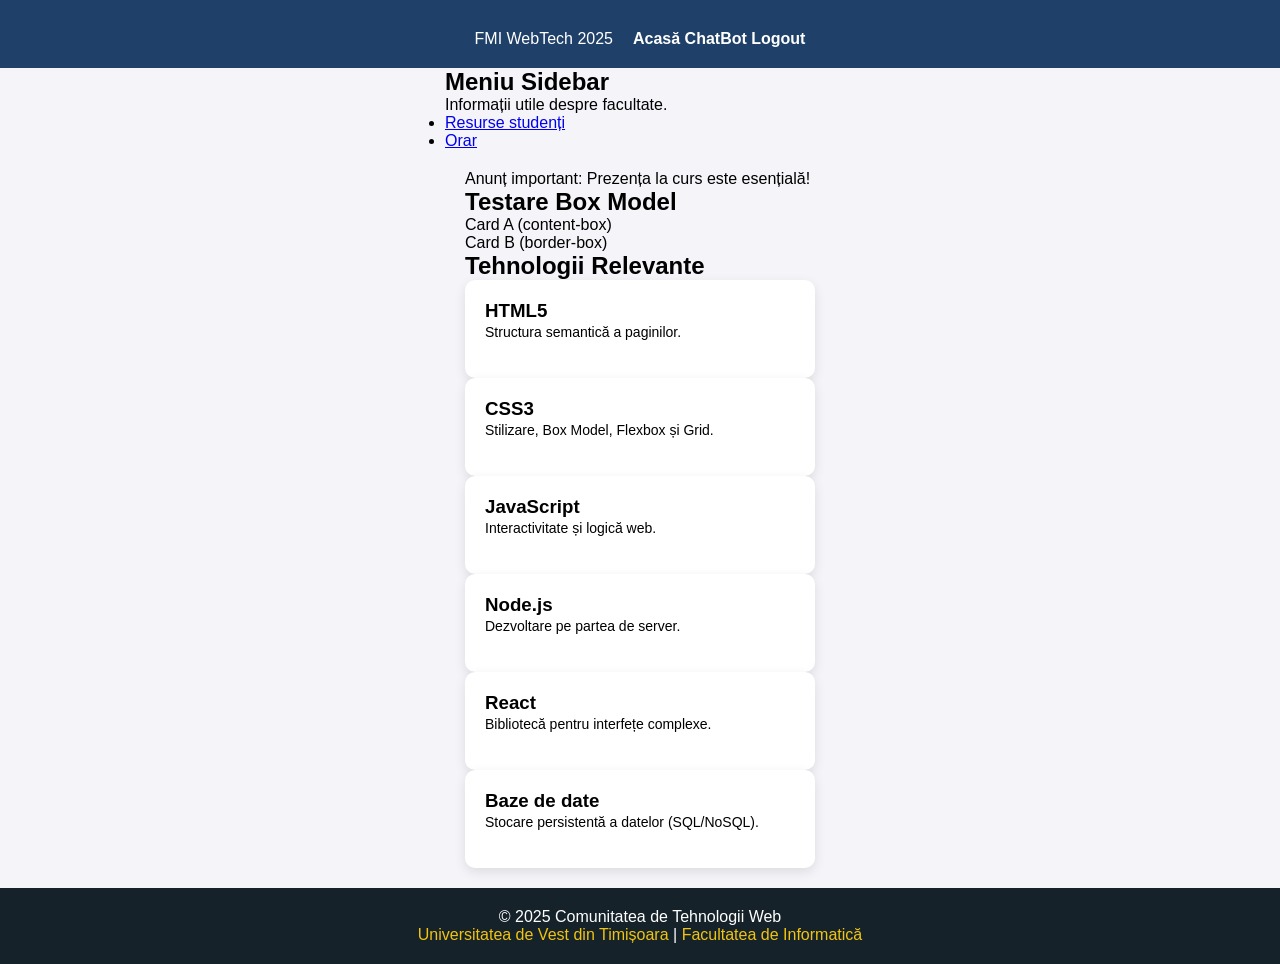
<file: lab4/index.html>
<!DOCTYPE html>
<html lang="ro">
<head>
    <meta charset="UTF-8">
    <meta name="viewport" content="width=device-width, initial-scale=1.0">
    <title>Acasă - Comunitatea de Tehnologii Web</title>
    <link rel="stylesheet" href="../CSS/home_style.css">
</head>
<body>
    <header>
        <div class="container">
            <!-- Pasul 3: Flexbox Navigation Bar -->
            <nav class="flex-nav">
                <div class="brand">FMI WebTech 2025</div>
                <div class="nav-links">
                    <a href="#">Acasă</a>
                    <a href="chatbot.html">ChatBot</a>
                    <a href="login.html">Logout</a>
                </div>
            </nav>
        </div>
    </header>

    <!-- Pasul 5: Layout Responsiv (Sidebar + Main) -->
    <div class="container layout">
        <aside class="sidebar">
            <h2>Meniu Sidebar</h2>
            <p>Informații utile despre facultate.</p>
            <ul>
                <li><a href="#">Resurse studenți</a></li>
                <li><a href="#">Orar</a></li>
            </ul>
        </aside>

        <main class="main-content">
            <!-- Pasul 1: Selectori CSS -->
            <section class="mb-section">
                <p class="important">Anunț important: Prezența la curs este esențială!</p>
            </section>

            <!-- Pasul 2: CSS Box Model -->
            <section class="mb-section">
                <h2>Testare Box Model</h2>
                <div class="box-model-container">
                    <div class="card-a">Card A (content-box)</div>
                    <div class="card-b">Card B (border-box)</div>
                </div>
            </section>

            <!-- Pasul 4: Galerie CSS Grid (6 carduri) -->
            <section>
                <h2>Tehnologii Relevante</h2>
                <div class="gallery">
                    <div class="column">
                        <h3>HTML5</h3>
                        <p>Structura semantică a paginilor.</p>
                    </div>
                    <div class="column">
                        <h3>CSS3</h3>
                        <p>Stilizare, Box Model, Flexbox și Grid.</p>
                    </div>
                    <div class="column">
                        <h3>JavaScript</h3>
                        <p>Interactivitate și logică web.</p>
                    </div>
                    <div class="column">
                        <h3>Node.js</h3>
                        <p>Dezvoltare pe partea de server.</p>
                    </div>
                    <div class="column">
                        <h3>React</h3>
                        <p>Bibliotecă pentru interfețe complexe.</p>
                    </div>
                    <div class="column">
                        <h3>Baze de date</h3>
                        <p>Stocare persistentă a datelor (SQL/NoSQL).</p>
                    </div>
                </div>
            </section>
        </main>
    </div>

    <footer>
        <div class="container">
            <p>&copy; 2025 Comunitatea de Tehnologii Web</p>
            <p>
                <a href="#">Universitatea de Vest din Timișoara</a> |
                <a href="#">Facultatea de Informatică</a>
            </p>
        </div>
    </footer>
</body>
</html>
</file>
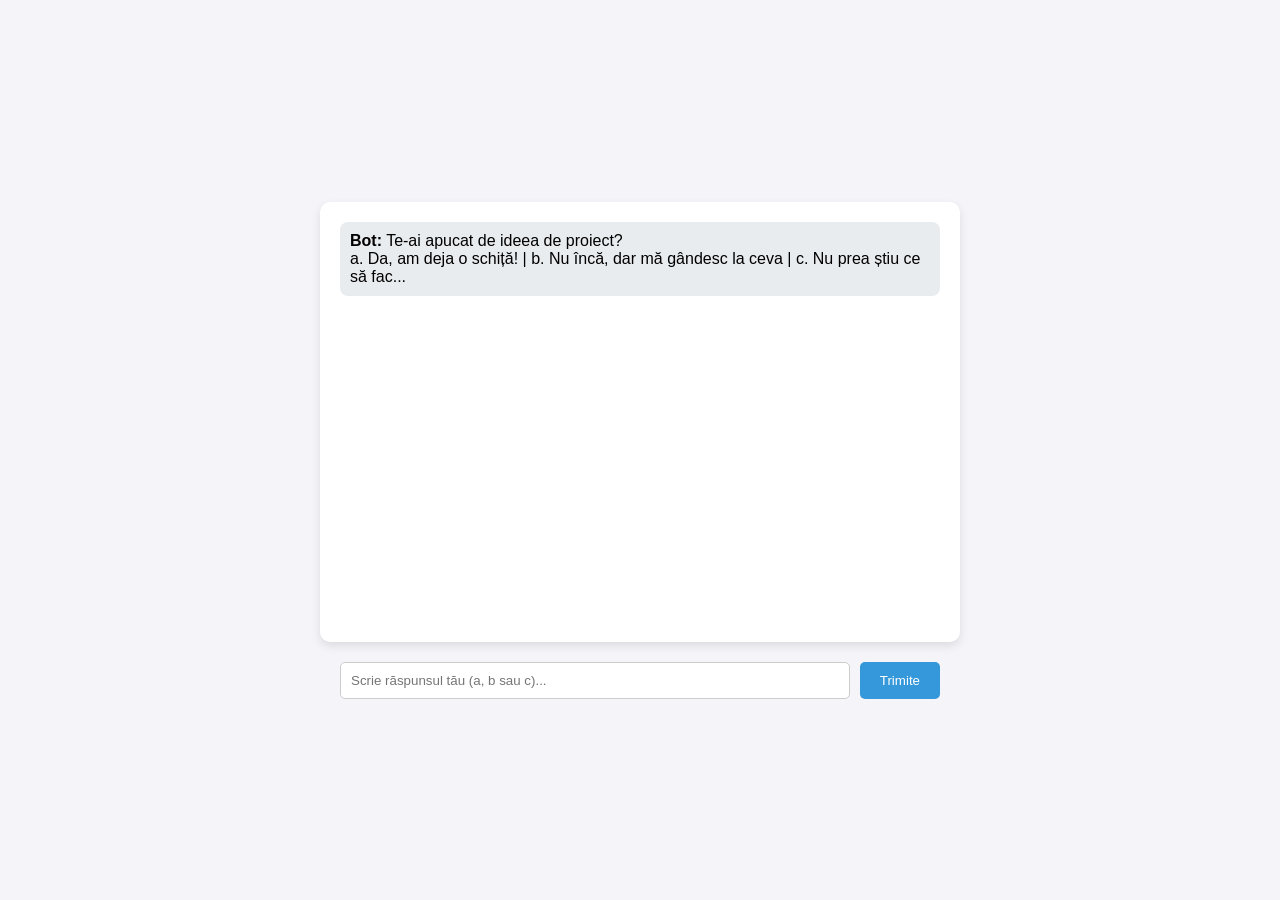
<file: HTML/chatbot.html>
<!DOCTYPE html>
<html lang="ro">
<head>
    <meta charset="UTF-8">
    <meta name="viewport" content="width=device-width, initial-scale=1.0">
    <title>Chatbot</title>
    <link rel="stylesheet" href="../CSS/style.css">
    <link rel="stylesheet" href="../CSS/chatbot_style.css">
</head>
<body>
    <div class="chat-container" id="chat-container"></div>
    <form id="chat-form">
        <input type="text" id="user-input" placeholder="Scrie răspunsul tău (a, b sau c)..." required>
        <button type="submit">Trimite</button>
    </form>
    <script src="../JS/chatbot_js.js"></script>
</body>
</html>
</file>
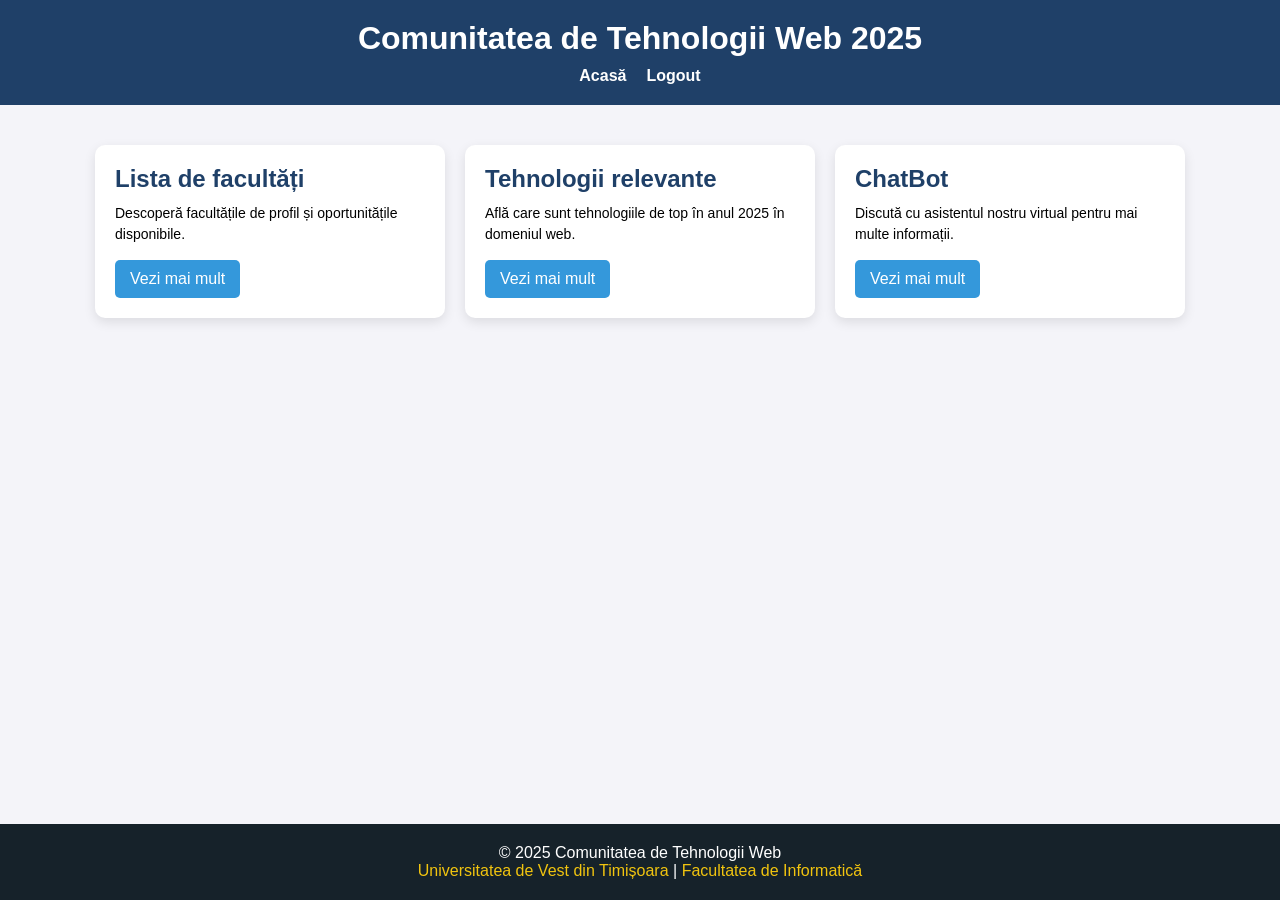
<file: HTML/home.html>
<!DOCTYPE html>
<html lang="ro">
<head>
    <meta charset="UTF-8">
    <meta name="viewport" content="width=device-width, initial-scale=1.0">
    <title>Acasă</title>
    <link rel="stylesheet" href="../CSS/home_style.css">
</head>
<body>
    <header>
        <div class="container">
            <h1>Comunitatea de Tehnologii Web 2025</h1>
            <nav>
                <a href="#">Acasă</a>
                <a href="login.html">Logout</a>
            </nav>
        </div>
    </header>
    <main class="container">
        <section class="columns">
            <div class="column">
                <h2>Lista de facultăți</h2>
                <p>Descoperă facultățile de profil și oportunitățile disponibile.</p>
                <a href="universities.html" class="btn">Vezi mai mult</a>
            </div>
            <div class="column">
                <h2>Tehnologii relevante</h2>
                <p>Află care sunt tehnologiile de top în anul 2025 în domeniul web.</p>
                <a href="#" class="btn">Vezi mai mult</a>
            </div>
            <div class="column">
                <h2>ChatBot</h2>
                <p>Discută cu asistentul nostru virtual pentru mai multe informații.</p>
                <a href="chatbot.html" class="btn">Vezi mai mult</a>
            </div>
        </section>
    </main>
    <footer>
        <div class="container">
            <p>&copy; 2025 Comunitatea de Tehnologii Web</p>
            <p>
                <a href="#">Universitatea de Vest din Timișoara</a> |
                <a href="#">Facultatea de Informatică</a>
            </p>
        </div>
    </footer>
</body>
</html>
</file>
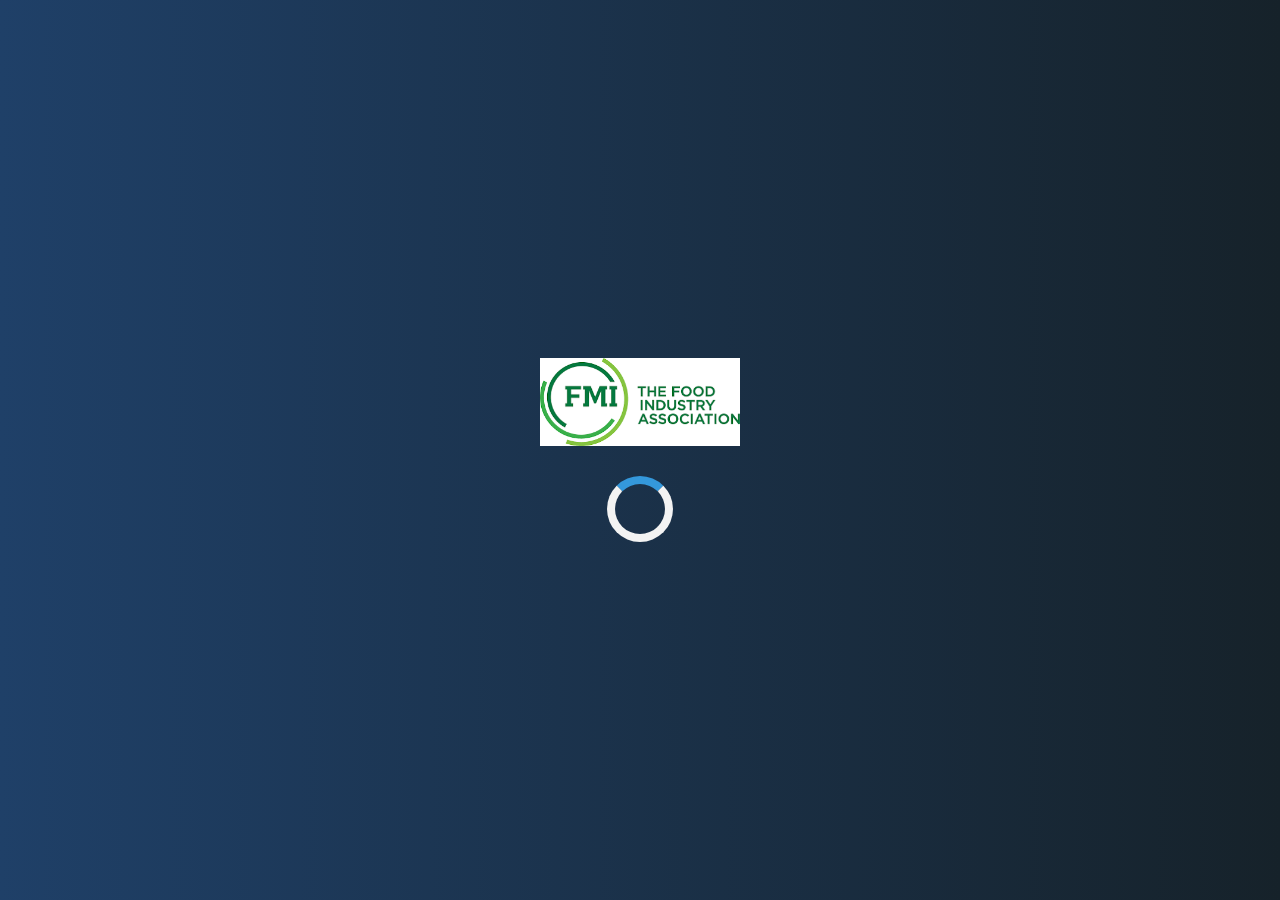
<file: HTML/loading.html>
<!DOCTYPE html>
<html lang="en">
<head>
<meta charset="UTF-8">
<meta name="viewport" content="width=device-width, initial-scale=1.0">
<title>Loading...</title>
<meta http-equiv="refresh" content="2;url=login.html">
<link rel="stylesheet" href="../CSS/style.css">
<link rel="stylesheet" href="../CSS/loading_style.css">
</head>
<body>
<div class="loading-container">
<img src="../MEDIA/logo.png" alt="Logo FMI" class="logo">
<div class="loader"></div>
</div>
</body>
</html>
</file>
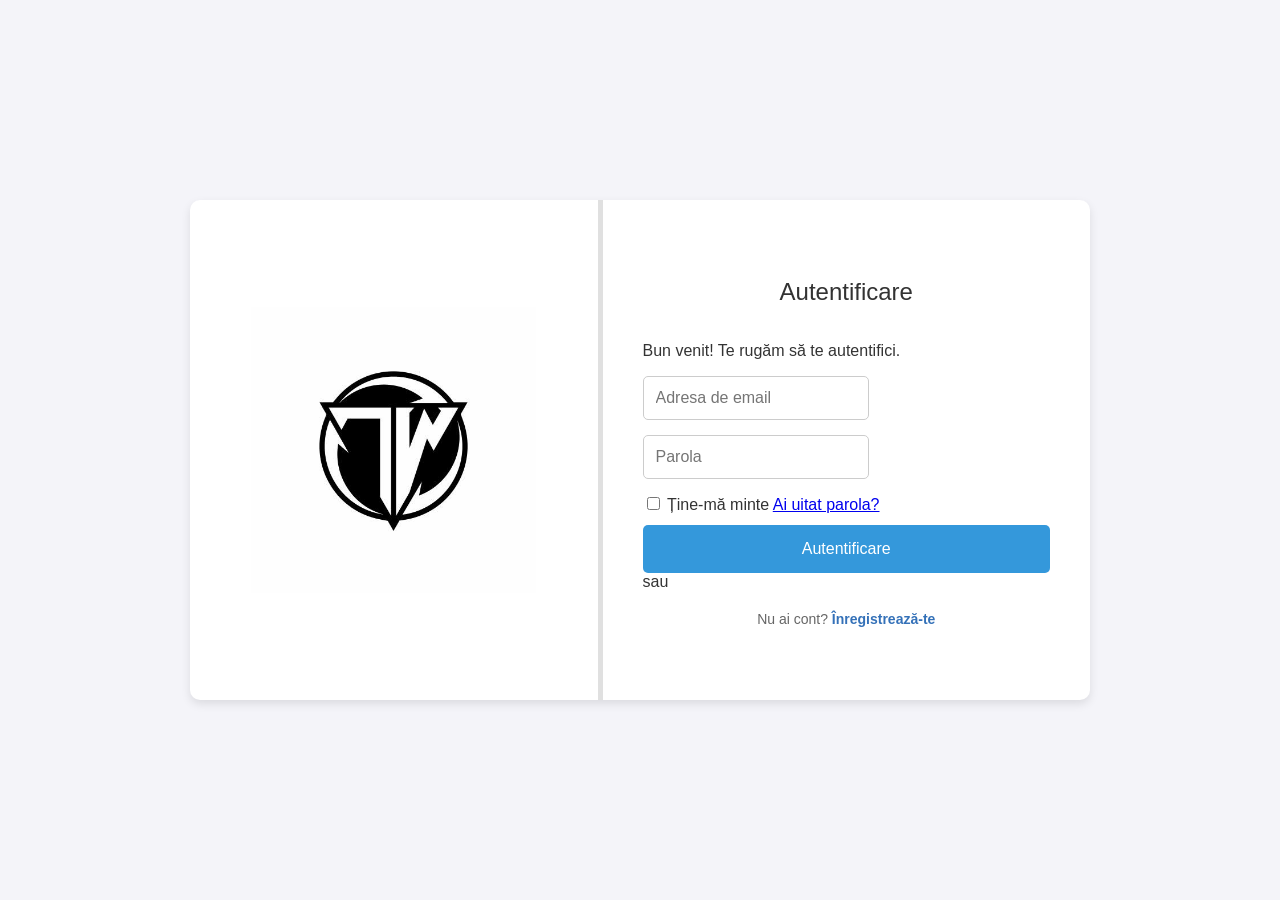
<file: HTML/login.html>
<!DOCTYPE html>
<html lang="ro">
<head>
  <meta charset="UTF-8">
  <meta name="viewport" content="width=device-width, initial-scale=1.0">
  <title>Autentificare</title>
  <link rel="stylesheet" href="../CSS/style.css">
  <link rel="stylesheet" href="../CSS/login_style.css">
</head>
<body>
  <div class="login-container">
    <div class="login-image">
      <img src="../MEDIA/imagine-login.jpg" alt="Imagine login">
    </div>
    <div class="separator"></div>
    <div class="login-form">
      <h2>Autentificare</h2>
      <p class="login-subtitle">Bun venit! Te rugăm să te autentifici.</p>

      <div class="input-group email">
        <input type="email" placeholder="Adresa de email" required>
      </div>

      <div class="input-group password">
        <input type="password" placeholder="Parola" required>
      </div>

      <div class="options-row">
        <label class="remember-me">
          <input type="checkbox">
          <span>Ține-mă minte</span>
        </label>
        <a href="#" class="forgot-link">Ai uitat parola?</a>
      </div>

      <button type="submit" class="login-btn">Autentificare</button>

      <div class="divider">sau</div>

      <p class="register-text">Nu ai cont? <a href="register.html">Înregistrează-te</a></p>
    </div>
  </div>
</body>
</html>
</file>
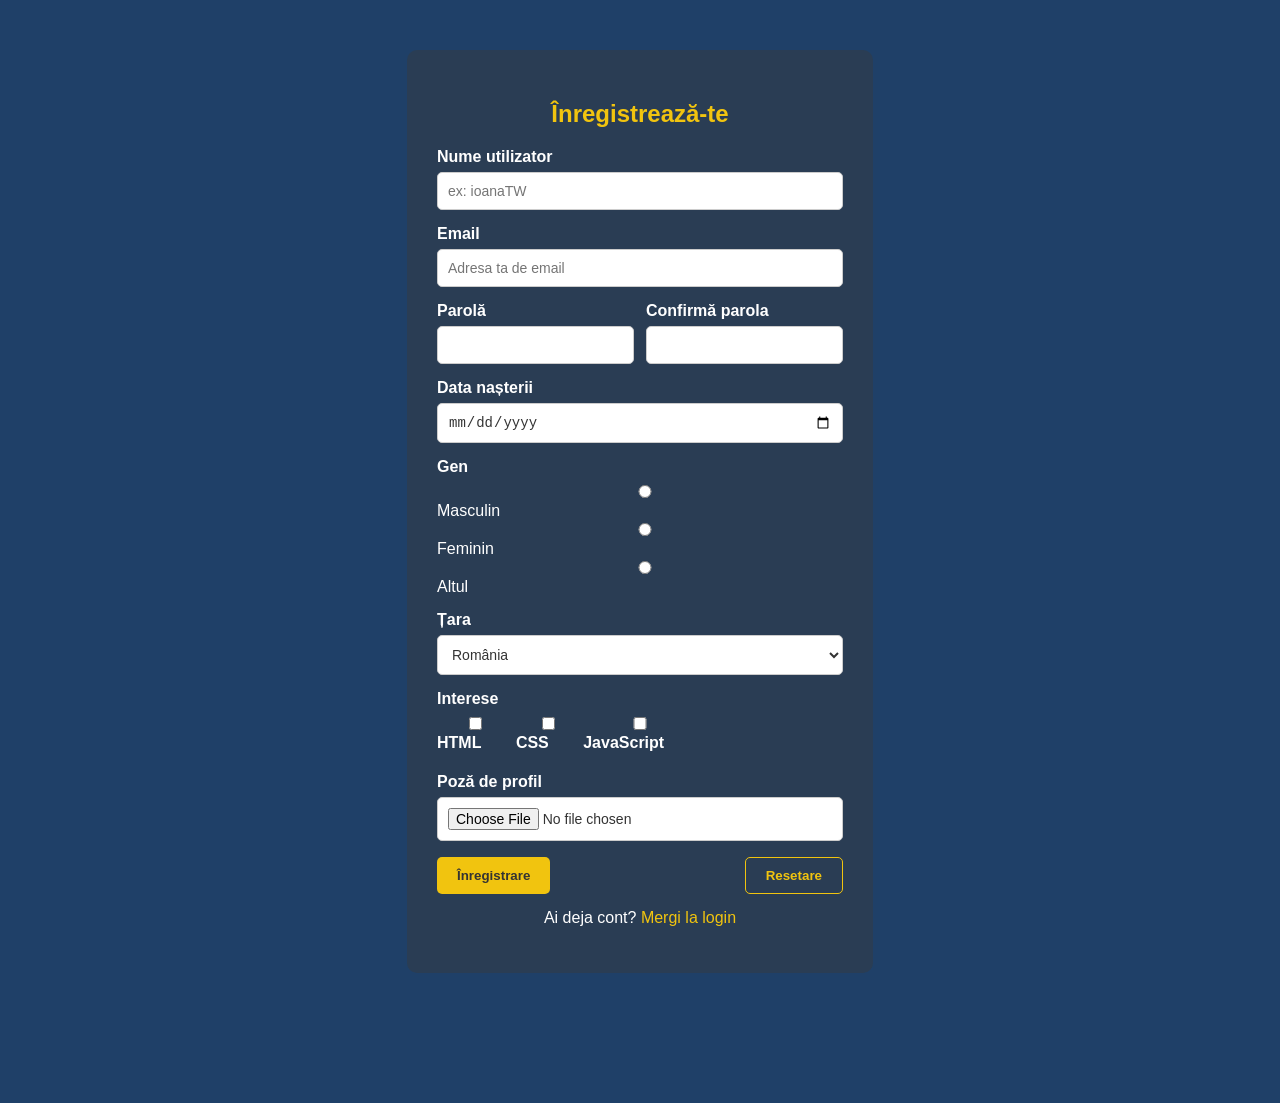
<file: HTML/register.html>
<!DOCTYPE html>
<html lang="ro">
<head>
    <meta charset="UTF-8">
    <meta name="viewport" content="width=device-width, initial-scale=1.0">
    <title>Înregistrare</title>
    <link rel="stylesheet" href="../CSS/style.css">
    <link rel="stylesheet" href="../CSS/register_style.css">
</head>
<body>
    <main class="page">
        <section class="card">
            <h1>Înregistrează-te</h1>
            <form class="register-form" action="#" method="post" enctype="multipart/form-data">
                <div class="row">
                    <label for="username">Nume utilizator</label>
                    <input type="text" name="username" placeholder="ex: ioanaTW" required>
                </div>
                <div class="row">
                    <label for="email">Email</label>
                    <input type="email" name="email" placeholder="Adresa ta de email" required>
                </div>
                <div class="row two-col">
                    <div>
                        <label for="password">Parolă</label>
                        <input type="password" name="password" required>
                    </div>
                    <div>
                        <label for="confirm_password">Confirmă parola</label>
                        <input type="password" name="confirm_password" required>
                    </div>
                </div>
                <div class="row">
                    <label for="dob">Data nașterii</label>
                    <input type="date" name="dob" required>
                </div>
                <div class="row">
                    <label>Gen</label>
                    <div class="radio-group">
                        <input type="radio" name="gender" value="Masculin"> Masculin
                        <input type="radio" name="gender" value="Feminin"> Feminin
                        <input type="radio" name="gender" value="Altul"> Altul
                    </div>
                </div>
                <div class="row">
                    <label for="country">Țara</label>
                    <select name="country" id="country">
                        <option value="romania">România</option>
                        <option value="moldova">Republica Moldova</option>
                    </select>
                </div>
                <div class="row">
                    <label>Interese</label>
                    <div class="checkbox-grid">
                        <label><input type="checkbox" name="interests" value="html"> HTML</label>
                        <label><input type="checkbox" name="interests" value="css"> CSS</label>
                        <label><input type="checkbox" name="interests" value="js"> JavaScript</label>
                    </div>
                </div>
                <div class="row">
                    <label for="profile_pic">Poză de profil</label>
                    <input type="file" name="profile_pic" id="profile_pic">
                </div>
                <div class="actions">
                    <button type="submit" class="btn primary">Înregistrare</button>
                    <button type="reset" class="btn ghost">Resetare</button>
                </div>
                <p class="login-link"> Ai deja cont? <a href="login.html">Mergi la login</a></p>
            </form>
        </section>
    </main>
</body>
</html>
</file>
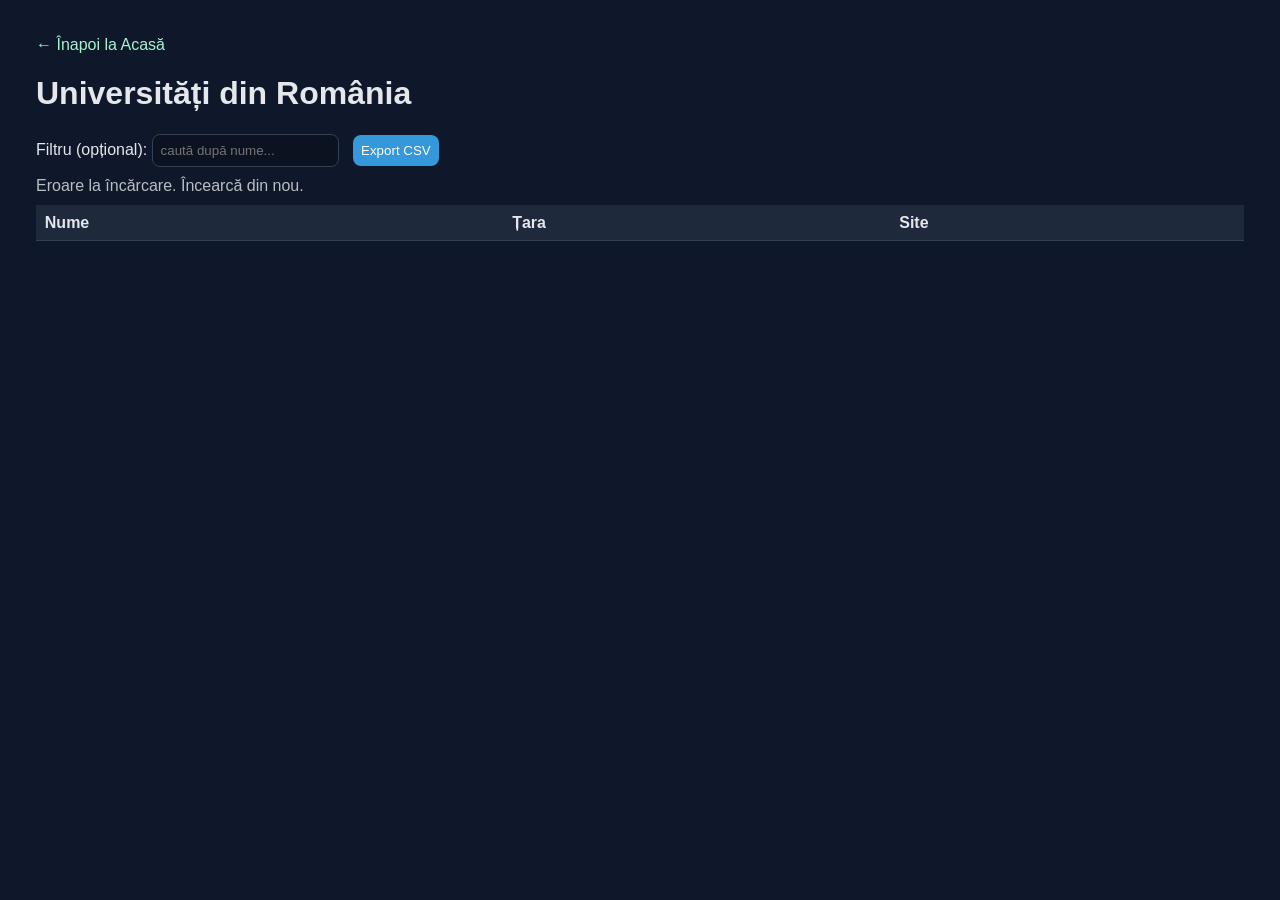
<file: HTML/universities.html>
<!DOCTYPE html>
<html lang="ro">
<head>
    <meta charset="UTF-8">
    <meta name="viewport" content="width=device-width, initial-scale=1.0">
    <title>Universități din România</title>
    <link rel="stylesheet" href="../CSS/universities_style.css">
</head>
<body>
    <div class="container" style="padding: 20px;">
        <nav style="margin-bottom: 20px;">
            <a href="home.html" style="color: #a7f3d0; text-decoration: none;">&larr; Înapoi la Acasă</a>
        </nav>
        <h1>Universități din România</h1>
        <label for="q">Filtru (opțional):</label>
        <input id="q" placeholder="caută după nume..." />
        <button id="exportBtn" style="margin-left: 10px; padding: .5rem; border-radius: .5rem; border: none; background: #3498db; color: white; cursor: pointer;">Export CSV</button>
        <div id="status" class="status"></div>
        <table>
            <thead>
                <tr>
                    <th>Nume</th>
                    <th>Țara</th>
                    <th>Site</th>
                </tr>
            </thead>
            <tbody id="tbody"></tbody>
        </table>
    </div>
    <script src="../JS/universities_js.js"></script>
</body>
</html>
</file>
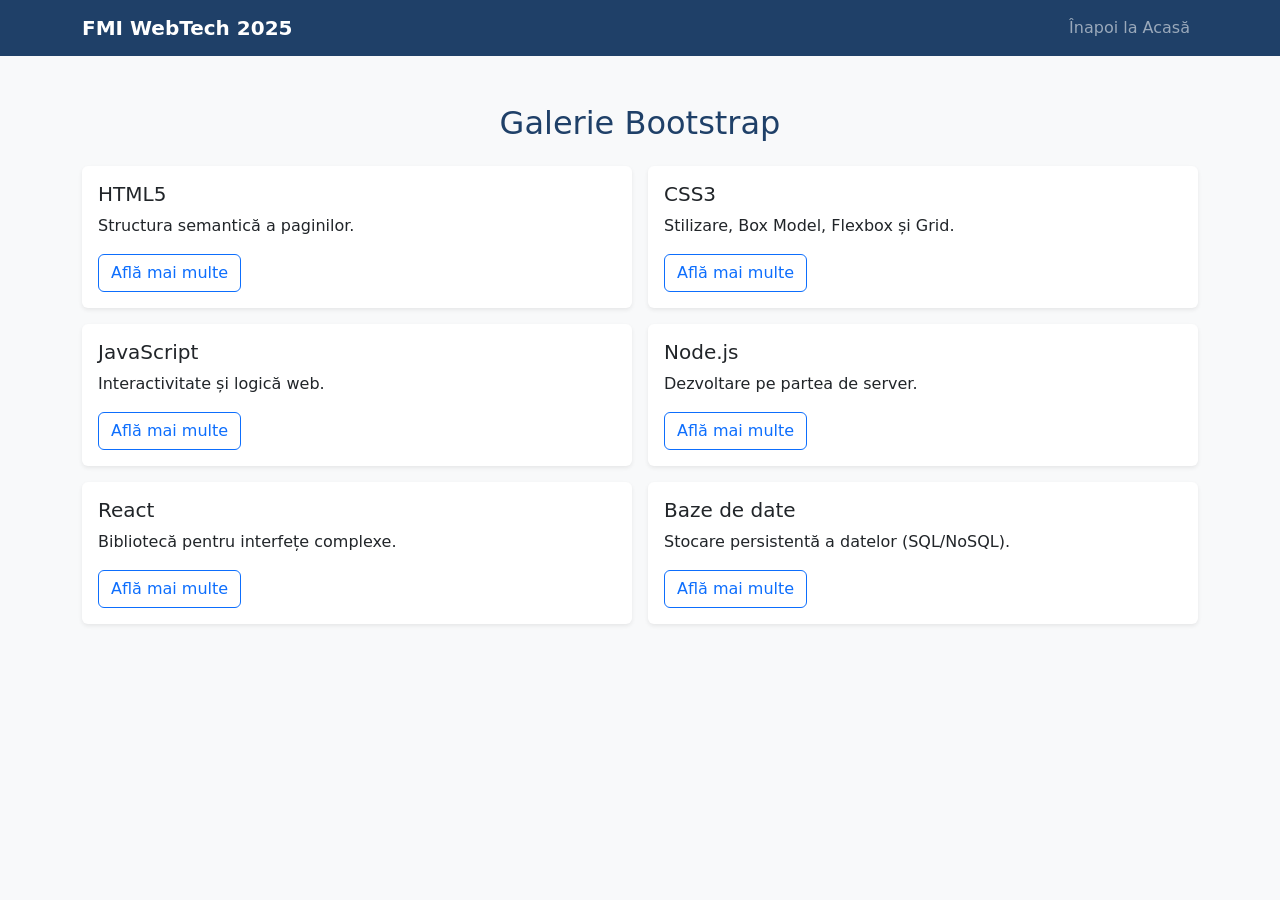
<file: lab4/bootstrap-gallery.html>
<!DOCTYPE html>
<html lang="ro">
<head>
    <meta charset="UTF-8">
    <meta name="viewport" content="width=device-width, initial-scale=1.0">
    <title>Galerie Bootstrap - Lab 3</title>
    <!-- Includerea Bootstrap 5.3 -->
    <link href="https://cdn.jsdelivr.net/npm/bootstrap@5.3.3/dist/css/bootstrap.min.css" rel="stylesheet">
</head>
<body class="bg-light">
    <!-- Navbar Bootstrap adaptat la estetica FMI -->
    <nav class="navbar navbar-expand-lg navbar-dark mb-5" style="background-color: #1f4068;">
        <div class="container">
            <a class="navbar-brand fw-bold" href="#">FMI WebTech 2025</a>
            <div class="navbar-nav ms-auto">
                <a class="nav-link" href="index.html">Înapoi la Acasă</a>
            </div>
        </div>
    </nav>

    <!-- Pasul 6: Galerie Bootstrap 5 cu cele 6 carduri -->
    <div class="container mb-5">
        <h2 class="mb-4 text-center" style="color: #1f4068;">Galerie Bootstrap</h2>
        <div class="row g-3">
            <div class="col-12 col-md-6">
                <div class="card h-100 shadow-sm border-0">
                    <div class="card-body">
                        <h5 class="card-title">HTML5</h5>
                        <p class="card-text">Structura semantică a paginilor.</p>
                        <a href="#" class="btn btn-outline-primary" aria-label="Află mai multe despre HTML5">Află mai multe</a>
                    </div>
                </div>
            </div>
            <div class="col-12 col-md-6">
                <div class="card h-100 shadow-sm border-0">
                    <div class="card-body">
                        <h5 class="card-title">CSS3</h5>
                        <p class="card-text">Stilizare, Box Model, Flexbox și Grid.</p>
                        <a href="#" class="btn btn-outline-primary" aria-label="Află mai multe despre CSS3">Află mai multe</a>
                    </div>
                </div>
            </div>
            <div class="col-12 col-md-6">
                <div class="card h-100 shadow-sm border-0">
                    <div class="card-body">
                        <h5 class="card-title">JavaScript</h5>
                        <p class="card-text">Interactivitate și logică web.</p>
                        <a href="#" class="btn btn-outline-primary" aria-label="Află mai multe despre JavaScript">Află mai multe</a>
                    </div>
                </div>
            </div>
            <div class="col-12 col-md-6">
                <div class="card h-100 shadow-sm border-0">
                    <div class="card-body">
                        <h5 class="card-title">Node.js</h5>
                        <p class="card-text">Dezvoltare pe partea de server.</p>
                        <a href="#" class="btn btn-outline-primary" aria-label="Află mai multe despre Node.js">Află mai multe</a>
                    </div>
                </div>
            </div>
            <div class="col-12 col-md-6">
                <div class="card h-100 shadow-sm border-0">
                    <div class="card-body">
                        <h5 class="card-title">React</h5>
                        <p class="card-text">Bibliotecă pentru interfețe complexe.</p>
                        <a href="#" class="btn btn-outline-primary" aria-label="Află mai multe despre React">Află mai multe</a>
                    </div>
                </div>
            </div>
            <div class="col-12 col-md-6">
                <div class="card h-100 shadow-sm border-0">
                    <div class="card-body">
                        <h5 class="card-title">Baze de date</h5>
                        <p class="card-text">Stocare persistentă a datelor (SQL/NoSQL).</p>
                        <a href="#" class="btn btn-outline-primary" aria-label="Află mai multe despre Baze de date">Află mai multe</a>
                    </div>
                </div>
            </div>
        </div>
    </div>

    <script src="https://cdn.jsdelivr.net/npm/bootstrap@5.3.3/dist/js/bootstrap.bundle.min.js"></script>
</body>
</html>
</file>
<file: CSS/home_style.css>
* {
    box-sizing: border-box;
    margin: 0;
    padding: 0;
}
html, body {
    height: 100%;
}
body {
    display: flex;
    flex-direction: column;
    font-family: Arial, sans-serif;
    background-color: #f4f4f9;
}
main {
    width: 100%;
    max-width: 1200px;
    margin: 0 auto;
    flex: 1;
    padding: 20px;
}
.container {
    max-width: 1200px;
    margin: 0 auto;
    padding: 0 20px;
}
header {
    background-color: #1f4068;
    padding: 20px 0;
    text-align: center;
    color: #fff;
}
header nav {
    display: flex;
    justify-content: center;
    gap: 20px;
    margin-top: 10px;
}
header nav a {
    color: #fff;
    text-decoration: none;
    font-weight: bold;
}
header nav a:hover { 
    color: #f1c40f; 
}
.columns {
    display: flex;
    gap: 20px;
    margin: 40px 0;
    flex-wrap: wrap;
    justify-content: center;
}
.column {
    background-color: #fff;
    padding: 20px;
    border-radius: 10px;
    width: 350px;
    box-shadow: 0 4px 12px rgba(0,0,0,0.1);
}
.column h2 {
    margin-bottom: 10px;
    color: #1f4068;
}
.column p {
    margin-bottom: 15px;
    font-size: 14px;
    line-height: 1.5;
}
.btn {
    display: inline-block;
    padding: 10px 15px;
    border-radius: 5px;
    background-color: #3498db;
    color: #fff;
    text-decoration: none;
}
.btn:hover {
    background-color: #2980b9;
}
footer {
    background-color: #16222a;
    color: #fff;
    text-align: center;
    padding: 20px 0;
}
footer a {
    color: #f1c40f;
    text-decoration: none;
}
footer a:hover {
    text-decoration: underline;
}

@media (max-width: 900px) {
    main { width: 800px; }
    .columns { justify-content: center; }
    .column { width: 300px; }
}

@media (max-width: 750px) {
    main {
        width: 350px;
        padding: 10px 0;
    }
    .columns {
        flex-direction: column;
        align-items: center;
        gap: 15px;
        margin: 20px 0;
    }
    .column { width: 100%; }
    header nav {
        flex-direction: column;
        gap: 10px;
    }
}
</file>
<file: CSS/style.css>
body { 
    margin: 0; 
    padding: 0; 
    display: flex; 
    justify-content: center; 
    align-items: center; 
    min-height: 100vh; 
    font-family: Arial, sans-serif; 
}
</file>
<file: CSS/chatbot_style.css>
body {
    background-color: #f4f4f9;
    display: flex;
    justify-content: center;
    align-items: center;
    height: 100vh;
    margin: 0;
    flex-direction: column;
}

#chat-container {
    max-width: 600px;
    width: 100%;
    height: 400px;
    padding: 20px;
    background-color: #ffffff;
    border-radius: 10px;
    box-shadow: 0px 4px 10px rgba(0, 0, 0, 0.1);
    margin-bottom: 20px;
    overflow-y: auto;
}

.message {
    margin-bottom: 15px;
    padding: 10px;
    border-radius: 8px;
    background-color: #e9ecef;
}

#chat-form {
    display: flex;
    width: 100%;
    max-width: 600px;
    gap: 10px;
}

#chat-form input {
    flex: 1;
    padding: 10px;
    border: 1px solid #ccc;
    border-radius: 5px;
}

#chat-form button {
    padding: 10px 20px;
    background-color: #3498db;
    color: white;
    border: none;
    border-radius: 5px;
    cursor: pointer;
}

#chat-form button:hover {
    background-color: #2980b9;
}
</file>
<file: CSS/loading_style.css>
body { 
    background: linear-gradient(90deg, #1f4068, #16222a); 
}
.loading-container { 
    display: flex; 
    flex-direction: column; 
    align-items: center; 
}
.logo { 
    width: 200px; 
    height: auto; 
    margin-bottom: 30px; 
}
.loader { 
    border: 8px solid #f3f3f3;  
    border-top: 8px solid #3498db;  
    border-radius: 50%; 
    width: 50px; 
    height: 50px; 
    animation: spin 2s linear infinite; 
}
@keyframes spin { 
    0% { transform: rotate(0deg); } 
    100% { transform: rotate(360deg); } 
}
</file>
<file: CSS/login_style.css>
body { 
    background-color: #f4f4f9; 
}
.login-container { 
    display: flex; 
    width: 80%; 
    max-width: 900px; 
    height: 500px; 
    min-height: 400px; 
    background-color: white; /* Pentru a ieși în evidență pe fundal */ 
    border-radius: 10px; 
    box-shadow: 0px 4px 10px rgba(0, 0, 0, 0.1); /* Efect de umbră */
}
.login-image { 
    flex: 1; 
    display: flex; 
    justify-content: center; 
    align-items: center; 
    overflow: hidden; 
    border-radius: 10px 0 0 10px; 
}
.login-image img { 
    width: 70%; 
    height: auto; 
    object-fit: cover; 
}
.separator { 
    width: 5px; 
    background-color: #e0e0e0; 
}
.login-form { 
    flex: 1; 
    display: flex; 
    flex-direction: column; 
    justify-content: center; 
    margin-left: 0; 
    padding: 40px; 
    color: #333; 
}
.login-form h2 { 
    margin-bottom: 20px; 
    text-align: center; 
    font-weight: normal; 
}
.login-form input { 
    padding: 12px; 
    margin-bottom: 15px; 
    border: 1px solid #ccc; 
    border-radius: 5px; 
    font-size: 16px; 
}
.login-form input:focus { 
    outline: 1px solid blue; 
}
.login-form input:hover { 
    transform: scale(1.02); 
    transition: all .1s ease-in-out; 
}
.login-form button { 
    padding: 15px; 
    background-color: #3498db; 
    border: none; 
    border-radius: 5px; 
    color: white; 
    font-size: 16px; 
    cursor: pointer; 
    transition: background 0.3s; 
}
.login-form button:hover { 
    background-color: #2980b9; 
}
.register-text { 
    margin-top: 20px; 
    text-align: center; 
    font-size: 14px; 
    color: #666; 
}
.register-text a { 
    color: #3471B8; 
    text-decoration: none; 
    font-weight: bold; 
    transition: color 0.3s; 
}
.register-text a:hover { 
    color: #024A76; 
}
</file>
<file: CSS/register_style.css>
html, body {
    background: #1f4068;
    color: #333;
    margin-top: 20px;
    margin-bottom: 60px;
}
.page {
    display: flex;
    justify-content: center;
    align-items: center;
    padding: 10px;
}
.card {
    background: #2a3d54;
    color: #fff;
    padding: 30px;
    border-radius: 10px;
    max-width: 500px;
    width: 100%;
}
h1 {
    text-align: center;
    color: #f1c40f;
    margin-bottom: 20px;
}
.row {
    margin-bottom: 15px;
    text-align: left;
}
.row label {
    display: block;
    margin-bottom: 6px;
    font-weight: bold;
}
input, select, textarea {
    width: 100%;
    border-radius: 5px;
    border: 1px solid #ccc;
    background: #fff;
    color: #333;
    font-size: 14px;
    padding: 10px;
    box-sizing: border-box;
}
input:focus, select:focus, textarea:focus {
    outline: 2px solid #3498db;
}
.two-col {
    display: flex;
    gap: 12px;
}
.two-col > div {
    flex: 1;
}
.checkbox-grid {
    display: flex;
    gap: 10px;
    flex-wrap: wrap;
}
.actions {
    display: flex;
    justify-content: space-between;
    margin-top: 16px;
}
.btn {
    padding: 10px 20px;
    border-radius: 5px;
    border: none;
    cursor: pointer;
    font-weight: bold;
}
.btn.primary {
    background: #f1c40f;
    color: #333;
}
.btn.ghost {
    background: transparent;
    color: #f1c40f;
    border: 1px solid #f1c40f;
}
.login-link {
    text-align: center;
    margin-top: 15px;
}
.login-link a {
    color: #f1c40f;
    text-decoration: none;
}
</file>
<file: CSS/universities_style.css>
body {
    margin: 0;
    padding: 16px;
    background: #0f172a;
    color: #e5e7eb;
    font-family: Arial, sans-serif;
}
.status {
    opacity: .8;
    margin: 10px 0;
}
input {
    padding: .5rem;
    border-radius: .5rem;
    border: 1px solid #334155;
    background: #0b1220;
    color: #e5e7eb;
}
table {
    width: 100%;
    border-collapse: collapse;
    margin-top: 8px;
    background: #1e293b;
}
th, td {
    padding: .55rem;
    border-bottom: 1px solid #334155;
    text-align: left;
    vertical-align: top;
}
td a {
    color: #a7f3d0;
    text-decoration: none;
}
td a:hover {
    text-decoration: underline;
}
</file>
